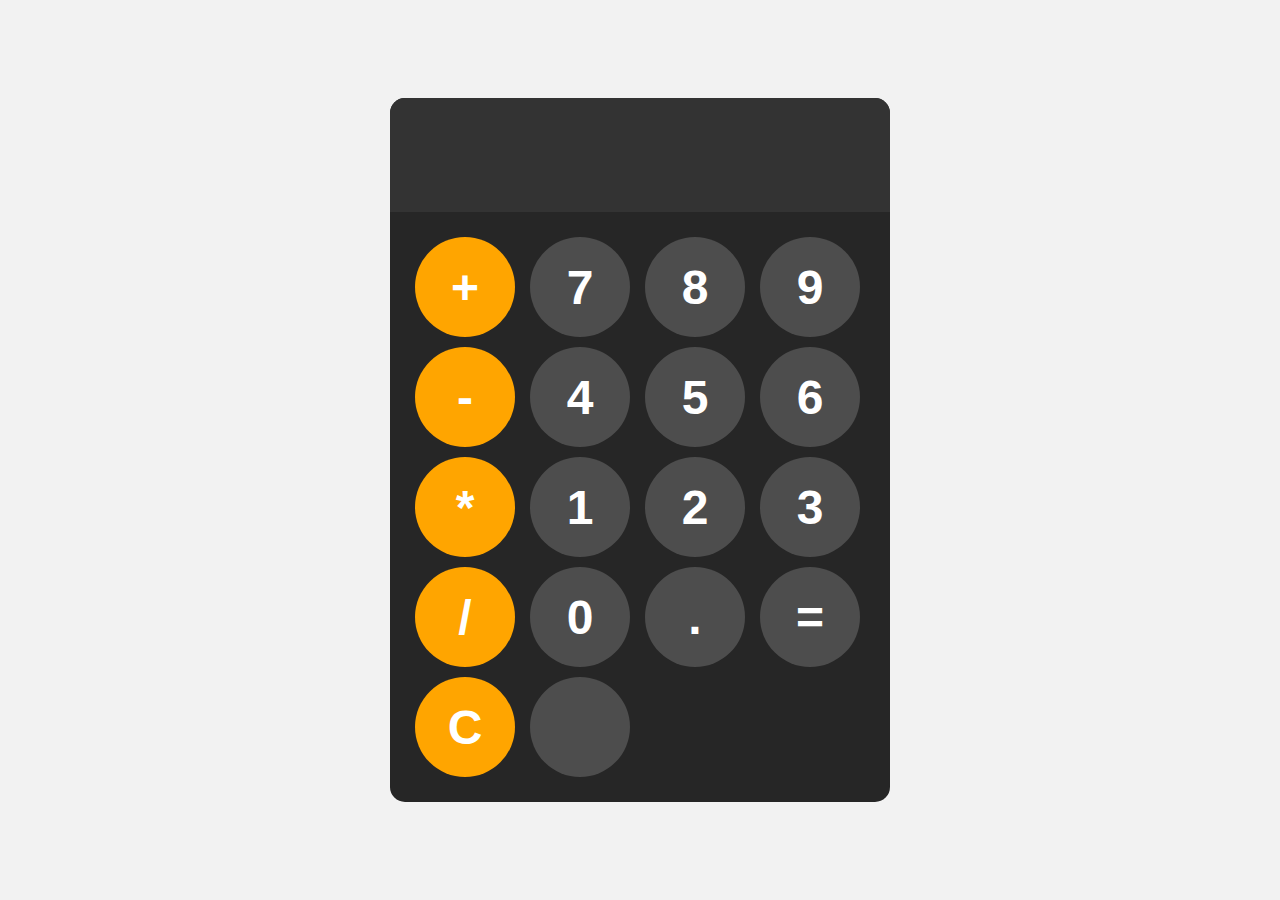
<file: Calcuator/index.html>
<!DOCTYPE html>
<html lang="en">
<head>
    <meta charset="UTF-8">
    <meta name="viewport" content="width=device-width, initial-scale=1.0">
    <link rel="stylesheet" href="style.css">
    <title>Calculator</title>
</head>
<body>
    
    <div id="calculator">
        <input id="display" readonly>
        <div id="keys">
            <button onclick="append('+')" class="operator">+</button>
            <button onclick="append('7')" >7</button>
            <button onclick="append('8')" >8</button>
            <button onclick="append('9')" >9</button>
            <button onclick="append('-')" class="operator" >-</button>
            <button onclick="append('4')" >4</button>
            <button onclick="append('5')" >5</button>
            <button onclick="append('6')" >6</button>
            <button onclick="append('*')" class="operator" >*</button>
            <button onclick="append('1')" >1</button>
            <button onclick="append('2')" >2</button>
            <button onclick="append('3')" >3</button>
            <button onclick="append('/')" class="operator" >/</button>
            <button onclick="append('0')" >0</button>
            <button onclick="append('.')" >.</button>
            <button onclick="calculate()" >=</button>
            <button onclick="reset()" class="operator" >C<button>
        </div>
    </div>


    <script src="script.js"></script>
</body>
</html>
</file>
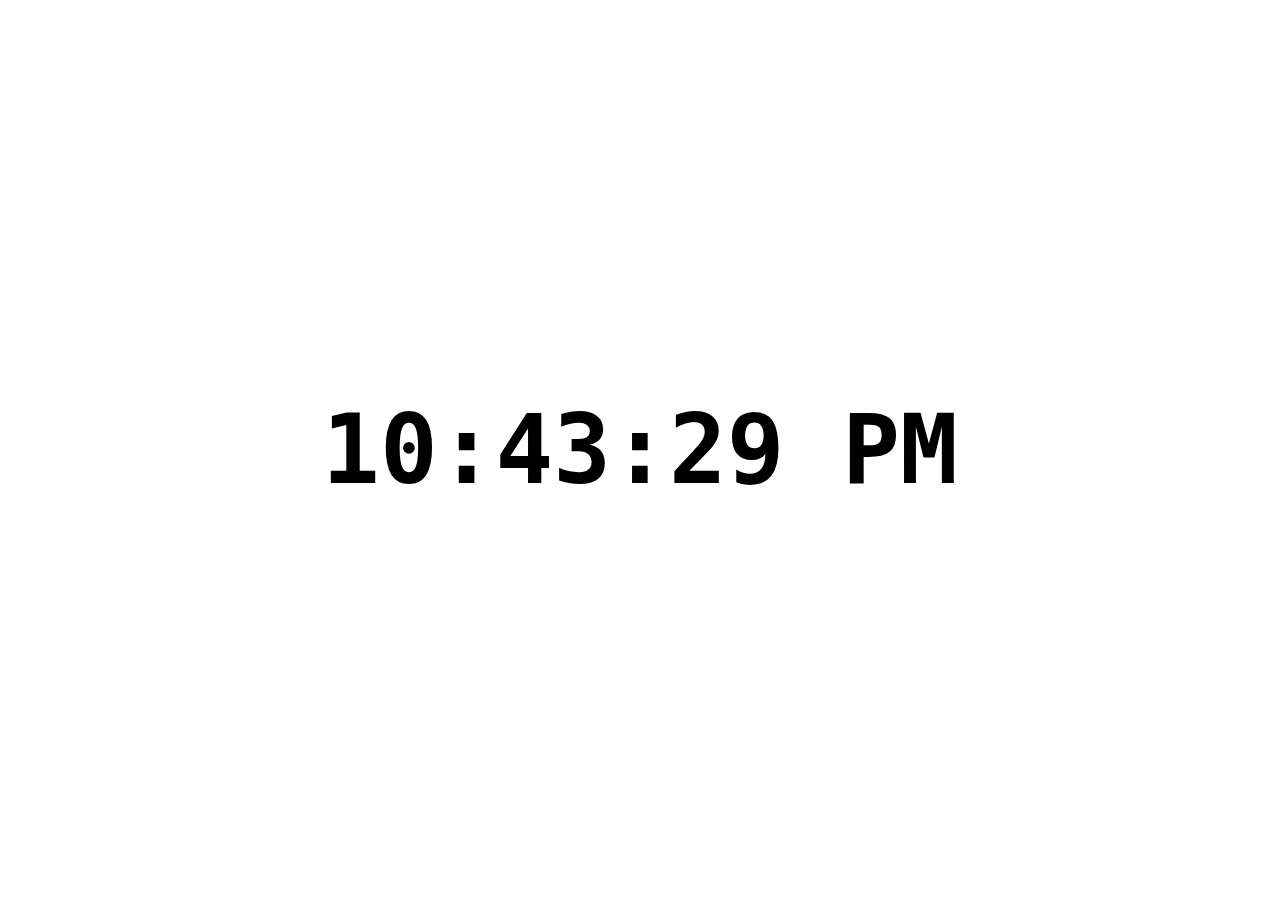
<file: Clock/index.html>
<!DOCTYPE html>
<html lang="en">
<head>
    <meta charset="UTF-8">
    <meta name="viewport" content="width=device-width, initial-scale=1.0">
    <link rel="stylesheet" href="style.css">
    <title>Clock</title>
</head>
<body>
    
    <div id="clock-counter">
        <div id="clock">00:00:00</div>
    </div>

    <script src="script.js"></script>
</body>
</html>
</file>
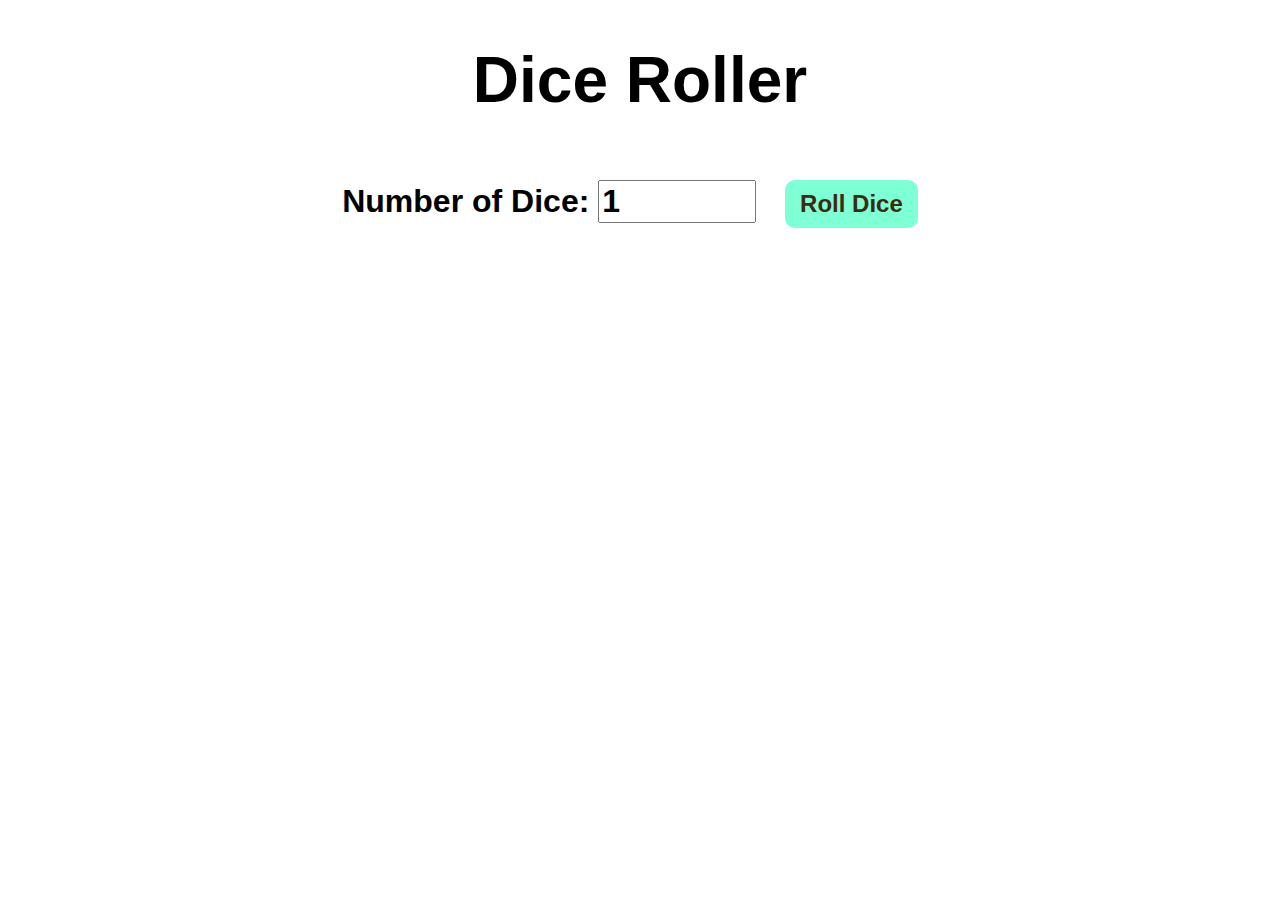
<file: Dice_Roller/index.html>
<!DOCTYPE html>
<html lang="en">
<head>
    <meta charset="UTF-8">
    <meta name="viewport" content="width=device-width, initial-scale=1.0">
    <link rel="stylesheet" href="style.css">
    <title>Dice Roller</title>
</head>
<body>

    <div id="container">

        <h1>Dice Roller</h1>
        <lable>Number of Dice:</lable>
        <input type="number" id="numOfDice" value="1" min="1">
        <button onclick="rollDice()">Roll Dice</button>
        <div id="diceResult"></div>
        <div id="diceImages"></div>

    </div>

    <script src="script.js"></script>
</body>
</html>
</file>
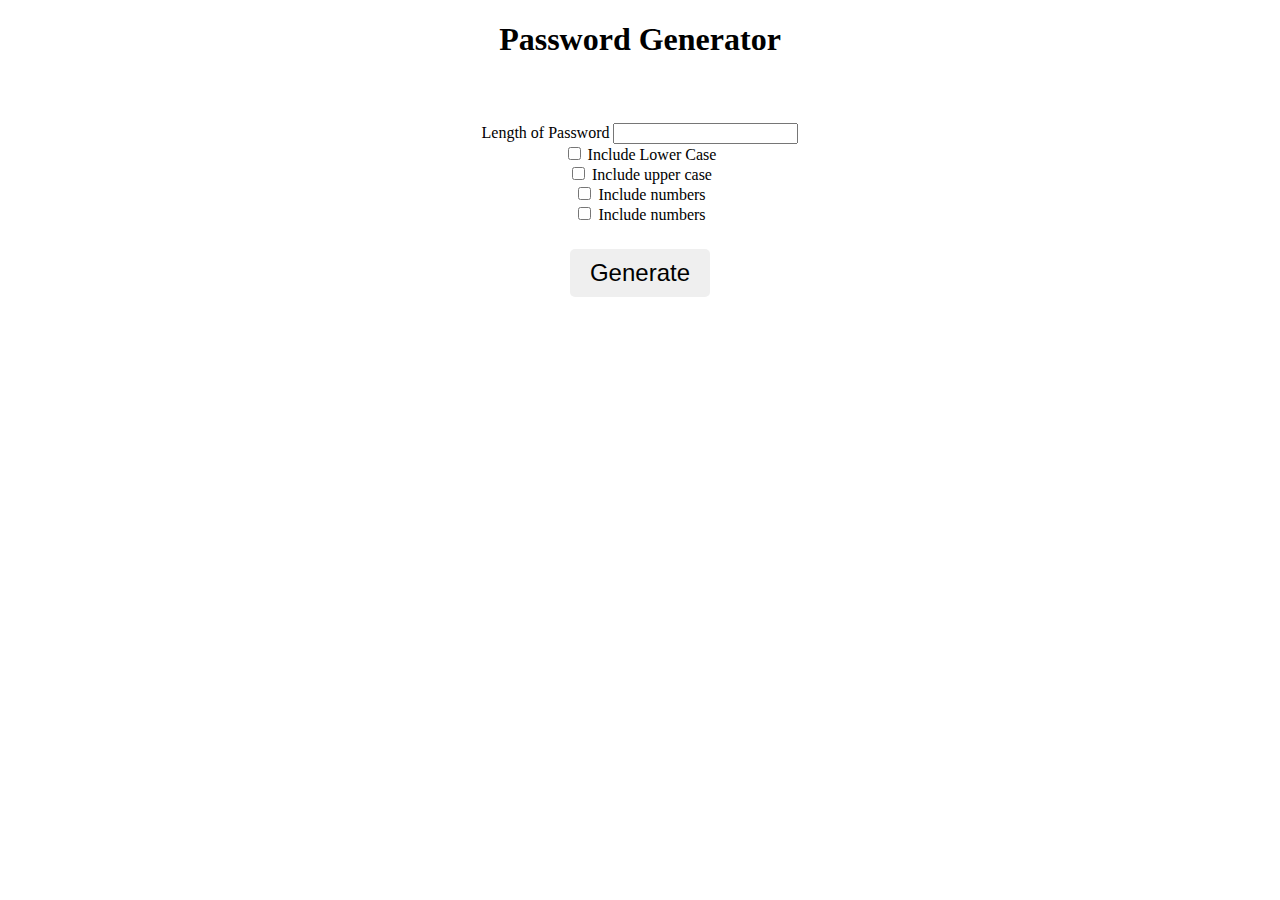
<file: Rando_password_generator/index.html>
<!DOCTYPE html>
<html lang="en">
<head>
    <meta charset="UTF-8">
    <meta name="viewport" content="width=device-width, initial-scale=1.0">
    <title>Password Generator</title>
    <link rel="stylesheet" href="style.css">
</head>
<body>

    <h1>Password Generator</h1><br>

    <div>

        <lable for="PasswordLength">Length of Password</lable>
        <input type="number" id="PasswordLength"><br>

        <input type="checkbox" id = isLower>
        <label for="isLower">Include Lower Case</label><br>

        <input type="checkbox" id="isUpper">
        <lable for="isUpper">Include upper case</lable><br>

        <input type="checkbox" id="isNum">
        <lable for="isNum">Include numbers</lable><br>

        <input type="checkbox" id="isSymbol">
        <lable for="isSymbol">Include numbers</lable><br>

    </div>

    <button id="button">Generate</button><br>
    <p id="result"></p>
    

    <script src="script.js"></script>
</body>
</html>
</file>
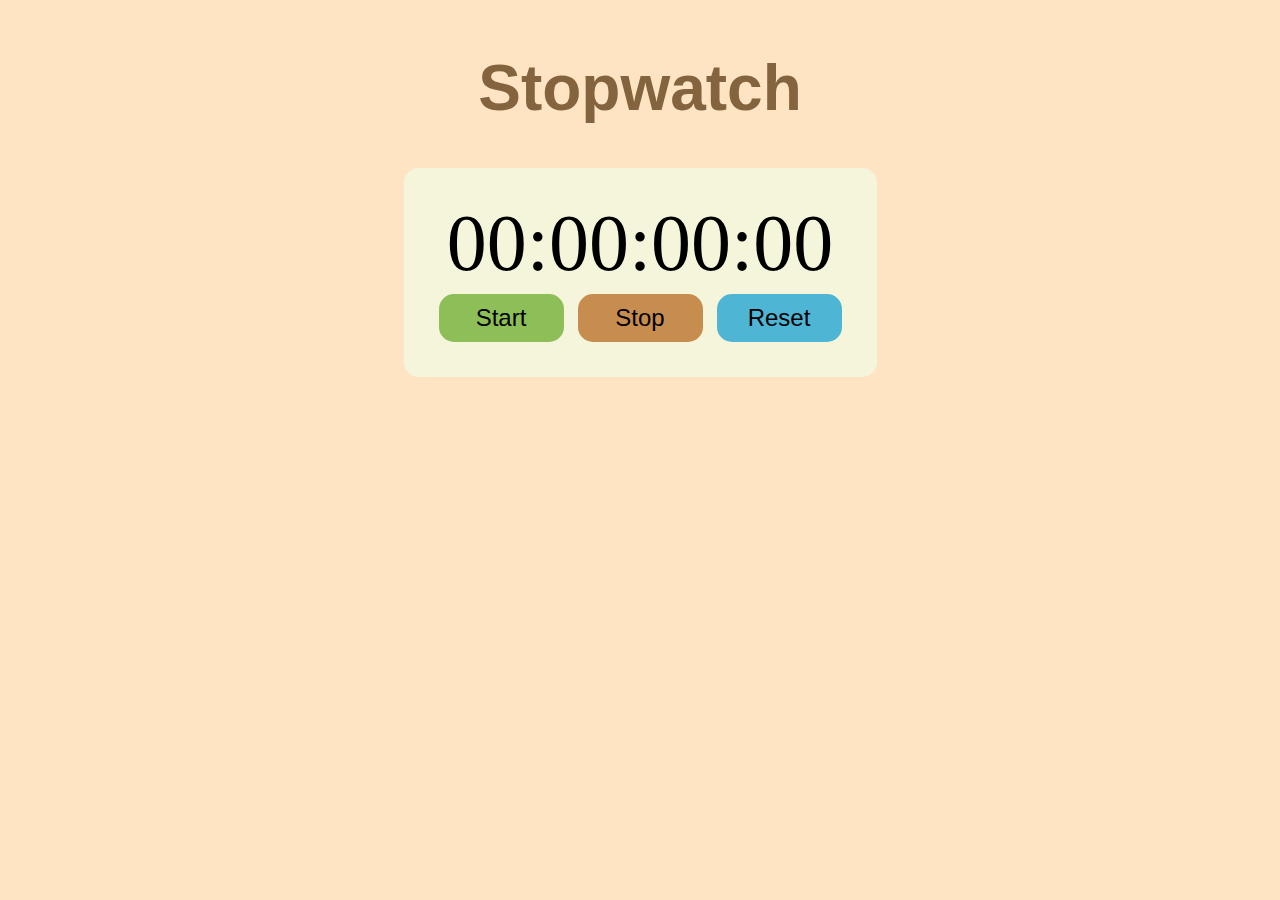
<file: Stopwatch/index.html>
<!DOCTYPE html>
<html lang="en">
<head>
    <meta charset="UTF-8">
    <meta name="viewport" content="width=device-width, initial-scale=1.0">
    <title>Stopwatch</title>
    <link rel="stylesheet" href="style.css">
</head>
<body>
    

    <h1 id="myh1">Stopwatch</h1>
    <div id="container">
       <div id="display">
           00:00:00:00
       </div>
       <div id="controls">
           <button id="startBtn" onclick="start()">Start</button>
           <button id="stopBtn" onclick="stop()">Stop</button>
           <button id="resetBtn" onclick="reset()">Reset</button>
       </div>
    </div>

    <script src="script.js"></script>
</body>
</html>
</file>
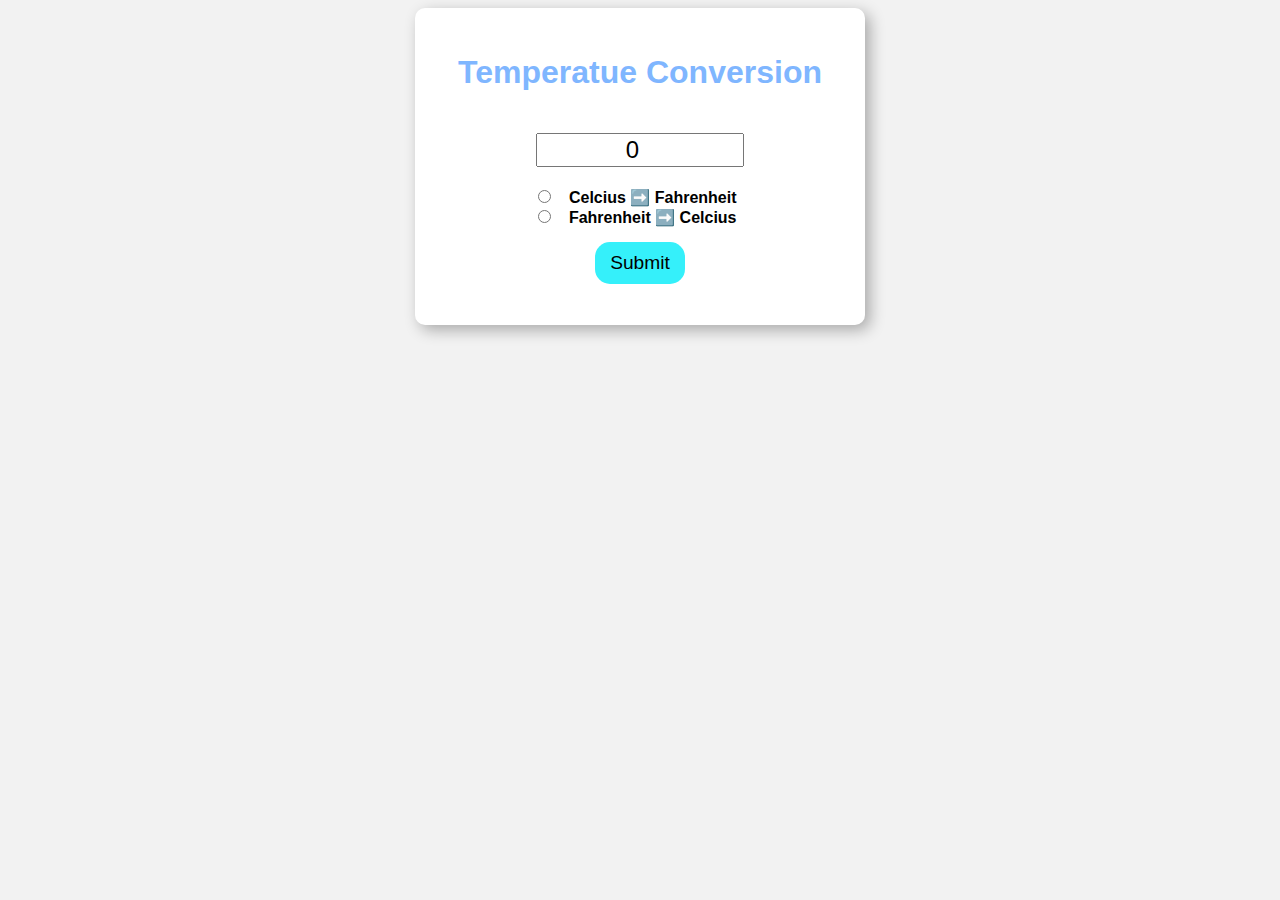
<file: Temperature_convertion/index.html>
<!DOCTYPE html>
<html lang="en">
<head>
    <meta charset="UTF-8">
    <meta name="viewport" content="width=device-width, initial-scale=1.0">
    <title>Temperature Conversion</title>
    <link rel="stylesheet" href="style.css">
</head>
<body>

    <form>


        <h1>Temperatue Conversion</h1>
        <input type="number" id="textBox" value="0"><br>

        <input type="radio" id="toFahrenheit" name="unit">
        <label for="toFahrenheit">Celcius ➡️ Fahrenheit</label><br>

        <input type="radio" id="toCelcius" name="unit">
        <label for="toCelcius">Fahrenheit ➡️ Celcius</label><br>

        <button type="button" id="mySubmit" onclick="convert()">Submit</button>

        <p id="result"></p>


    </form>
    
    <script src="script.js"></script>
</body>
</html>
</file>
<file: Calcuator/style.css>
body{
    margin:0;
    display: flex;
    justify-content: center;
    align-items: center;
    height: 100vh;
    background-color: hsl(0, 0%, 95%);
}
#display{
    width: 100%;
    font-size: 4rem;
    padding: 20px;
    text-align: left;
    border: none;
    background-color: hsl(0, 0%, 20%);
    color: white;
}
#calculator{
    font-family: 'Courier New', Courier, monospace;
    background-color:hsl(0, 0%, 15%);
    border: none;
    border-radius: 15px;
    overflow: hidden;
    max-width: 500px;
}
#keys{
    display: grid;
    grid-template-columns: repeat(4,1fr);
    gap: 10px;
    padding: 25px;
}
button{
    width: 100px;
    height: 100px;
    border:none;
    border-radius: 50px;
    background-color:  hsl(0, 0%, 30%);
    color: white;
    font-size: 3rem;
    font-weight: bold;
    cursor: pointer;
}
button:hover{
    background-color: hsl(0 ,0%, 40%);
}
button:active{
    background-color: hsl(0 ,0%, 50%);
}
.operator{
    background-color:orange ;
}
.operator:hover{
    background-color: rgb(179, 122, 16);
}
.operator:active{
    background-color: rgb(234, 162, 29);
}
</file>
<file: Clock/style.css>
body{
    margin: 0;
}

#clock-counter{
    height: 100vh;
    display: flex;
    justify-content: center;    
    align-items: center;
}

#clock{
    font-weight: bold;
    font-size: 6rem;
    font-family: monospace;
    text-align: center;
}
</file>
<file: Dice_Roller/style.css>
#container{
    font-family: Arial, Helvetica, sans-serif;
    text-align: center;
    font-size: 2rem;
    font-weight: bold;
}
button{
    font-size: 1.5rem;
    padding: 10px 15px;
    border-radius: 10px;
    border: none;
    background-color: aquamarine;
    color: rgb(61, 42, 17);
    font-weight: bold;
    cursor: pointer;
    margin: 20px;
}
button:hover{
    background-color: rgba(18, 229, 159, 0.801);
    transform: scale(1.1);
    transition: transform 0.5s ease, background-color 0.3s ease;
}
button:active{
    background-color: rgba(63, 245, 184, 0.676);
}
input{
    font-size: 2rem;
    width: 150px;
    font-weight: bold;
}
#diceResult{
    margin: 25px;
}
#diceImages img{
    width: 100px;
    margin: 5px;
}
</file>
<file: Rando_password_generator/style.css>
h1 {
    text-align: center;
}
button {
    display: block;
    margin: 0 auto;
    padding: 10px 20px;
    font-size: 1.5em;
    border: none;
    border-radius: 5px;
}
p {
    text-align: center;
}
div {
    text-align: center;
    margin: 25px;
}
</file>
<file: Stopwatch/style.css>
body{
    display: flex;
    flex-direction: column;
    align-items: center;
    background-color: bisque;
}
#myh1{
    font-size: 4rem;
    font-family: Arial, Helvetica, sans-serif;
    color: #83643f;
}
#container{
    display: flex;
    flex-direction: column;
    text-align: center;
    padding: 30px;
    border-radius: 15px;
    background-color: beige;
}
#display{
    font-size: 5rem;
}
#controls button{
    font-size: 1.5rem;
    padding: 10px 20px;
    margin: 5px;
    min-width: 125px;
    border: none;
    border-radius: 15px;
    cursor: pointer;
    transition:background-color  0.3s ease, transform 0.3s ease;
}
#startBtn{
    background-color: #8dbe58;
}
#startBtn:hover{
    background-color: #74a540;
    transform: scale(1.025);
}
#startBtn:active{
    background-color: #9fd366;
}
#stopBtn{
    background-color: #c78d4e;
}
#stopBtn:hover{
    background-color: #9d6a33;
    transform: scale(1.025);
}
#stopBtn:active{
    background-color: #dda162;
}
#resetBtn{
    background-color: #4eb5d4;
}
#resetBtn:hover{
    background-color: #3997b4;
    transform: scale(1.025);
}
#resetBtn:active{
    background-color: #64c5e3;
}
</file>
<file: Temperature_convertion/style.css>
body{
    font-family: Arial, Helvetica, sans-serif;
    background-color: hsl(0, 0%, 95%);
}

h1{
    color: rgb(127, 182, 255);
}

form{
    background-color: white;
    text-align: center;
    max-width: 400px;
    margin: auto;
    padding: 25px;
    border-radius: 10px;
    box-shadow: 5px 5px 15px hsl(0, 0%, 0%, 0.3);
}

#textBox{
    width: 50%;
    font-size: 1.5em;
    text-align: center;
    margin: 20px;
}

label{
    font-weight: bold;
    margin: 10px;
}

button {
    margin-top: 15px;
    background-color: rgb(53, 240, 250);
    border: none;
    border-radius: 15px;
    padding:10px 15px;
    font-size: 1.2em;
    cursor: pointer;
}

button:hover {
    background-color: rgb(23, 162, 255);
    transform: scale(1.1);
    transition: background-color 0.3s ease;
    transition: transform 0.3s ease;
}
</file>
